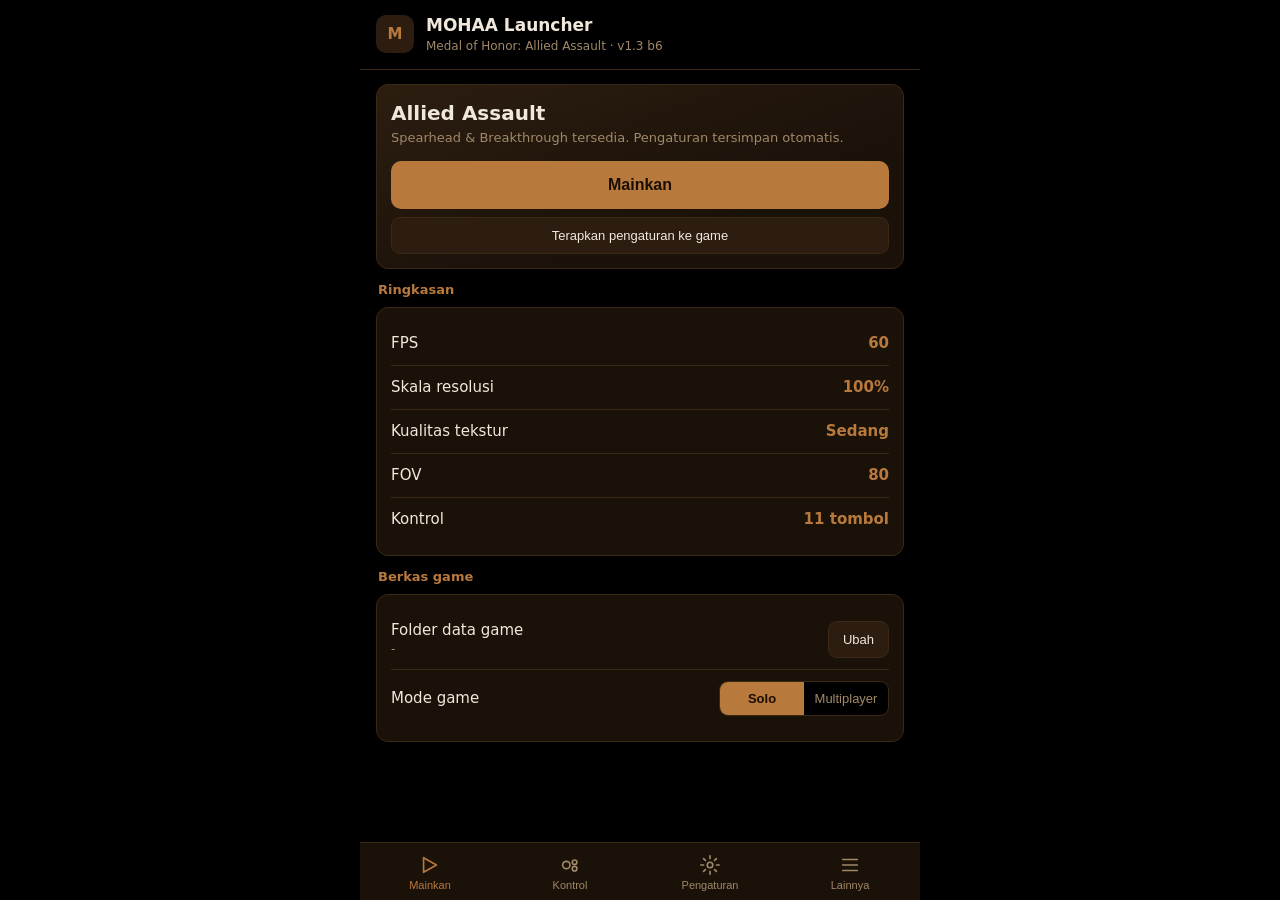
<file: src/main/assets/index.html>
<!DOCTYPE html>
<html lang="id"><head><meta charset="utf-8">
<meta name="viewport" content="width=device-width, initial-scale=1, viewport-fit=cover">
<title>MOHAA Launcher 1.3</title>
<script>window.onerror=function(m,u,l){(document.body||document.documentElement).insertAdjacentHTML("afterbegin","<pre style=\"color:#f88;font-size:11px;white-space:pre-wrap;margin:0;padding:6px\">JS: "+m+" @"+l+"</pre>")};</script>
<link rel="stylesheet" href="style.css">
</head><body>
<header><div class="logo">M</div><div><h1>MOHAA Launcher</h1><p>Medal of Honor: Allied Assault · v1.3 b5</p></div></header>
<main>
<section id="home" class="on">
 <div class="card hero"><h2>Allied Assault</h2><p data-i="sub"></p><button class="play" id="play" data-i="play"></button><button class="btn2" id="apply" style="width:100%;margin-top:8px" data-i="apply"></button></div>
 <h3 data-i="sum"></h3><div class="card" id="sumc"></div>
 <h3 data-i="files"></h3>
 <div class="card"><div class="row"><div><span data-i="folder"></span><small id="fpath">-</small></div><button class="btn2" id="pick" data-i="change"></button></div>
 <div class="row"><span data-i="mode"></span><div class="seg" style="width:170px" id="mode"><button data-v="s" class="on" data-i="solo"></button><button data-v="m" data-i="multi"></button></div></div></div>
</section>

<section id="ctl">
 <div class="pad" id="pad"></div>
 <div class="acts"><button class="btn2" id="add" data-i="add"></button><button class="btn2" id="pre"></button><button class="btn2" id="tst" data-i="test"></button></div>
 <div class="card" id="pnl" style="margin-top:12px"></div>
 <div class="card">
  <div class="stack"><div class="top"><span data-i="gs"></span><span class="val" id="gsv">100%</span></div><input type="range" id="gs" min="60" max="140" value="100"></div>
  <div class="stack"><div class="top"><span data-i="op"></span><span class="val" id="opv">70%</span></div><input type="range" id="op" min="20" max="100" value="70"></div>
  <div class="stack"><div class="top"><span data-i="se"></span><span class="val" id="sev">50</span></div><input type="range" id="se" min="10" max="100" value="50"></div>
  <div class="row"><span data-i="af"></span><label class="sw"><input type="checkbox" id="af"><i></i></label></div>
  <div class="row"><span data-i="vib"></span><label class="sw"><input type="checkbox" id="vib" checked><i></i></label></div>
 </div>
</section>

<section id="set">
 <h3 data-i="perf"></h3>
 <div class="card">
  <div class="stack"><div class="top"><span data-i="fps"></span><span class="val" id="fpsv">60</span></div>
   <div class="seg" id="fps"><button data-v="30">30</button><button data-v="45">45</button><button data-v="60" class="on">60</button><button data-v="90">90</button><button data-v="0" data-i="free"></button></div></div>
  <div class="row"><span data-i="fpsc"></span><label class="sw"><input type="checkbox" id="fpsc" checked><i></i></label></div>
  <div class="row"><span data-i="vsync"></span><label class="sw"><input type="checkbox" id="vsync"><i></i></label></div>
  <div class="row"><span data-i="eco"></span><label class="sw"><input type="checkbox" id="eco"><i></i></label></div>
 </div>
 <h3 data-i="disp"></h3>
 <div class="card">
  <div class="stack"><div class="top"><span data-i="res"></span><span class="val" id="resv">100%</span></div><input type="range" id="res" min="40" max="100" step="5" value="100"></div>
  <div class="stack"><div class="top"><span data-i="tex"></span></div><div class="seg" id="tex"><button data-v="L" data-i="low"></button><button data-v="M" class="on" data-i="med"></button><button data-v="H" data-i="high"></button></div></div>
  <div class="stack"><div class="top"><span>FOV</span><span class="val" id="fovv">80</span></div><input type="range" id="fov" min="60" max="110" value="80"></div>
  <div class="stack"><div class="top"><span data-i="bri"></span><span class="val" id="brv">50%</span></div><input type="range" id="br" min="0" max="100" value="50"></div>
  <div class="row"><span data-i="full"></span><label class="sw"><input type="checkbox" id="full" checked><i></i></label></div>
  <div class="row"><span data-i="fx"></span><label class="sw"><input type="checkbox" id="fx"><i></i></label></div>
 </div>
 <h3 data-i="lang"></h3>
 <div class="card"><div class="seg" id="lang"><button data-v="id" class="on">Indonesia</button><button data-v="en">English</button></div></div>
</section>

<section id="more">
 <div class="card">
  <div class="row"><span data-i="backup"></span><button class="btn2" id="bk" data-i="copy"></button></div>
  <div class="row"><span data-i="rall"></span><button class="btn2 red" id="rs" data-i="reset"></button></div>
 </div>
 <div class="card"><p style="margin:0;color:var(--mu);font-size:13px" data-i="note"></p></div>
 <div class="ver"><span>MOHAA Launcher 1.3</span><span>OpenMoHAA</span></div>
</section>
</main>

<div id="test"><div id="tc"></div><div id="ti"></div><button class="btn2" id="tx">✕</button></div>
<div class="hud" id="hud"></div>
<nav>
 <button class="on" data-t="home"><svg viewBox="0 0 24 24"><path d="M5 4l14 8-14 8z"/></svg><span data-i="n1"></span></button>
 <button data-t="ctl"><svg viewBox="0 0 24 24"><circle cx="8" cy="12" r="4"/><circle cx="17" cy="9" r="2.5"/><circle cx="17" cy="16" r="2.5"/></svg><span data-i="n2"></span></button>
 <button data-t="set"><svg viewBox="0 0 24 24"><circle cx="12" cy="12" r="3"/><path d="M12 2v3M12 19v3M2 12h3M19 12h3M5 5l2 2M17 17l2 2M19 5l-2 2M7 17l-2 2"/></svg><span data-i="n3"></span></button>
 <button data-t="more"><svg viewBox="0 0 24 24"><path d="M4 6h16M4 12h16M4 18h16"/></svg><span data-i="n4"></span></button>
</nav>
<script src="a.js"></script>
<script src="b.js"></script>
</body></html>
</file>
<file: src/main/assets/style.css>
:root{--bg:#000;--sf:#1a1109;--sf2:#2c1d10;--ln:#3b2815;--ac:#b8793c;--tx:#f1e8dc;--mu:#a08868;color-scheme:dark;box-sizing:border-box;padding-top:env(safe-area-inset-top,0px);padding-bottom:env(safe-area-inset-bottom,0px)}
@media (prefers-color-scheme:dark){:root:not([data-theme="light"]){--bg:#000}}
:root[data-theme="dark"]{--bg:#000}
*{box-sizing:border-box;-webkit-tap-highlight-color:transparent}
html,body{height:100%;margin:0}
body{background:var(--bg);color:var(--tx);font:15px/1.4 system-ui,sans-serif;display:flex;flex-direction:column;max-width:560px;margin:0 auto;user-select:none}
header{padding:14px 16px;display:flex;align-items:center;gap:12px;border-bottom:1px solid var(--ln)}
.logo{width:38px;height:38px;border-radius:10px;background:var(--sf2);display:grid;place-items:center;font-weight:800;color:var(--ac)}
header h1{font-size:17px;margin:0}header p{margin:0;font-size:12px;color:var(--mu)}
main{flex:1;overflow-y:auto;padding:14px 16px 20px}
section{display:none}section.on{display:block}
.card{background:var(--sf);border:1px solid var(--ln);border-radius:12px;padding:14px;margin-bottom:12px}
.hero{background:linear-gradient(160deg,var(--sf2),var(--sf) 70%)}
.hero h2{margin:0 0 2px;font-size:20px}.hero p{margin:0 0 14px;color:var(--mu);font-size:13px}
.play{width:100%;padding:15px;border:0;border-radius:10px;background:var(--ac);color:#1a0f05;font-size:16px;font-weight:700}
.row{display:flex;justify-content:space-between;align-items:center;gap:12px;padding:11px 0;border-bottom:1px solid var(--ln)}
.row:last-child{border:0}.row small{display:block;color:var(--mu);font-size:12px}
h3{margin:4px 2px 8px;font-size:13px;color:var(--ac);font-weight:600}
.seg{display:flex;background:#000;border:1px solid var(--ln);border-radius:9px;overflow:hidden}
.seg button{flex:1;padding:9px 0;border:0;background:none;color:var(--mu);font-size:13px}
.seg button.on{background:var(--ac);color:#1a0f05;font-weight:700}
.sw{position:relative;width:46px;height:26px;flex:none}
.sw input{opacity:0;position:absolute;inset:0;width:100%;height:100%;margin:0}
.sw i{position:absolute;inset:0;background:#3b2c1e;border-radius:13px;transition:.15s;pointer-events:none}
.sw i:after{content:"";position:absolute;left:3px;top:3px;width:20px;height:20px;border-radius:50%;background:#c4ad92;transition:.15s}
.sw input:checked+i{background:var(--ac)}.sw input:checked+i:after{left:23px;background:#1a0f05}
input[type=range]{width:100%;accent-color:var(--ac)}
.val{color:var(--ac);font-weight:600}
.stack{padding:11px 0;border-bottom:1px solid var(--ln)}.stack:last-child{border:0}
.top{display:flex;justify-content:space-between;margin-bottom:8px}
select,input[type=text]{width:100%;background:#000;color:var(--tx);border:1px solid var(--ln);border-radius:8px;padding:9px;font-size:14px}
.btn2{padding:10px 14px;background:var(--sf2);border:1px solid var(--ln);border-radius:9px;color:var(--tx);font-size:13px}
.btn2.red{color:#e58a8a}
.acts{display:flex;gap:8px;margin-top:8px}.acts .btn2{flex:1}
.pad{position:relative;width:100%;aspect-ratio:2/1;background:#000;border:1px solid var(--ln);border-radius:10px;overflow:hidden;touch-action:none;background-image:linear-gradient(var(--sf2) 1px,transparent 1px),linear-gradient(90deg,var(--sf2) 1px,transparent 1px);background-size:10% 20%}
.b{position:absolute;overflow:hidden;border:2px solid var(--ac);background:rgba(184,121,60,.25);color:var(--tx);display:grid;place-items:center;font-size:10px;font-weight:700;transform:translate(-50%,-50%);touch-action:none;text-align:center;line-height:1.1;border-radius:50%}
.b.sq{border-radius:10px}.b.sel{border-color:#fff;box-shadow:0 0 0 2px var(--ac)}.b.act{background:var(--ac);color:#1a0f05}
.joy .kn{width:42%;height:42%;border-radius:50%;background:rgba(184,121,60,.75);pointer-events:none}
nav{display:flex;border-top:1px solid var(--ln);background:var(--sf)}
nav button{flex:1;padding:11px 0 9px;background:none;border:0;color:var(--mu);font-size:11px;display:flex;flex-direction:column;align-items:center;gap:3px}
nav svg{width:22px;height:22px;stroke:currentColor;fill:none;stroke-width:1.8;stroke-linecap:round;stroke-linejoin:round}
nav button.on{color:var(--ac)}
.hud{position:fixed;left:50%;transform:translateX(-50%);bottom:90px;background:var(--sf2);border:1px solid var(--ac);padding:9px 16px;border-radius:20px;font-size:13px;opacity:0;pointer-events:none;transition:.2s;z-index:50;text-align:center;max-width:90%}
.hud.s{opacity:1}
#test{position:fixed;inset:0;background:#000;z-index:40;display:none;touch-action:none}
#test.on{display:block}
#tc{position:absolute;inset:0}
#ti{position:absolute;top:calc(env(safe-area-inset-top,0px) + 8px);left:50%;transform:translateX(-50%);color:var(--ac);font-size:13px;text-align:center;pointer-events:none}
#tx{position:absolute;top:calc(env(safe-area-inset-top,0px) + 6px);right:10px;z-index:3}
.ver{display:flex;justify-content:space-between;color:var(--mu);font-size:12px;padding:2px 4px}
</file>
